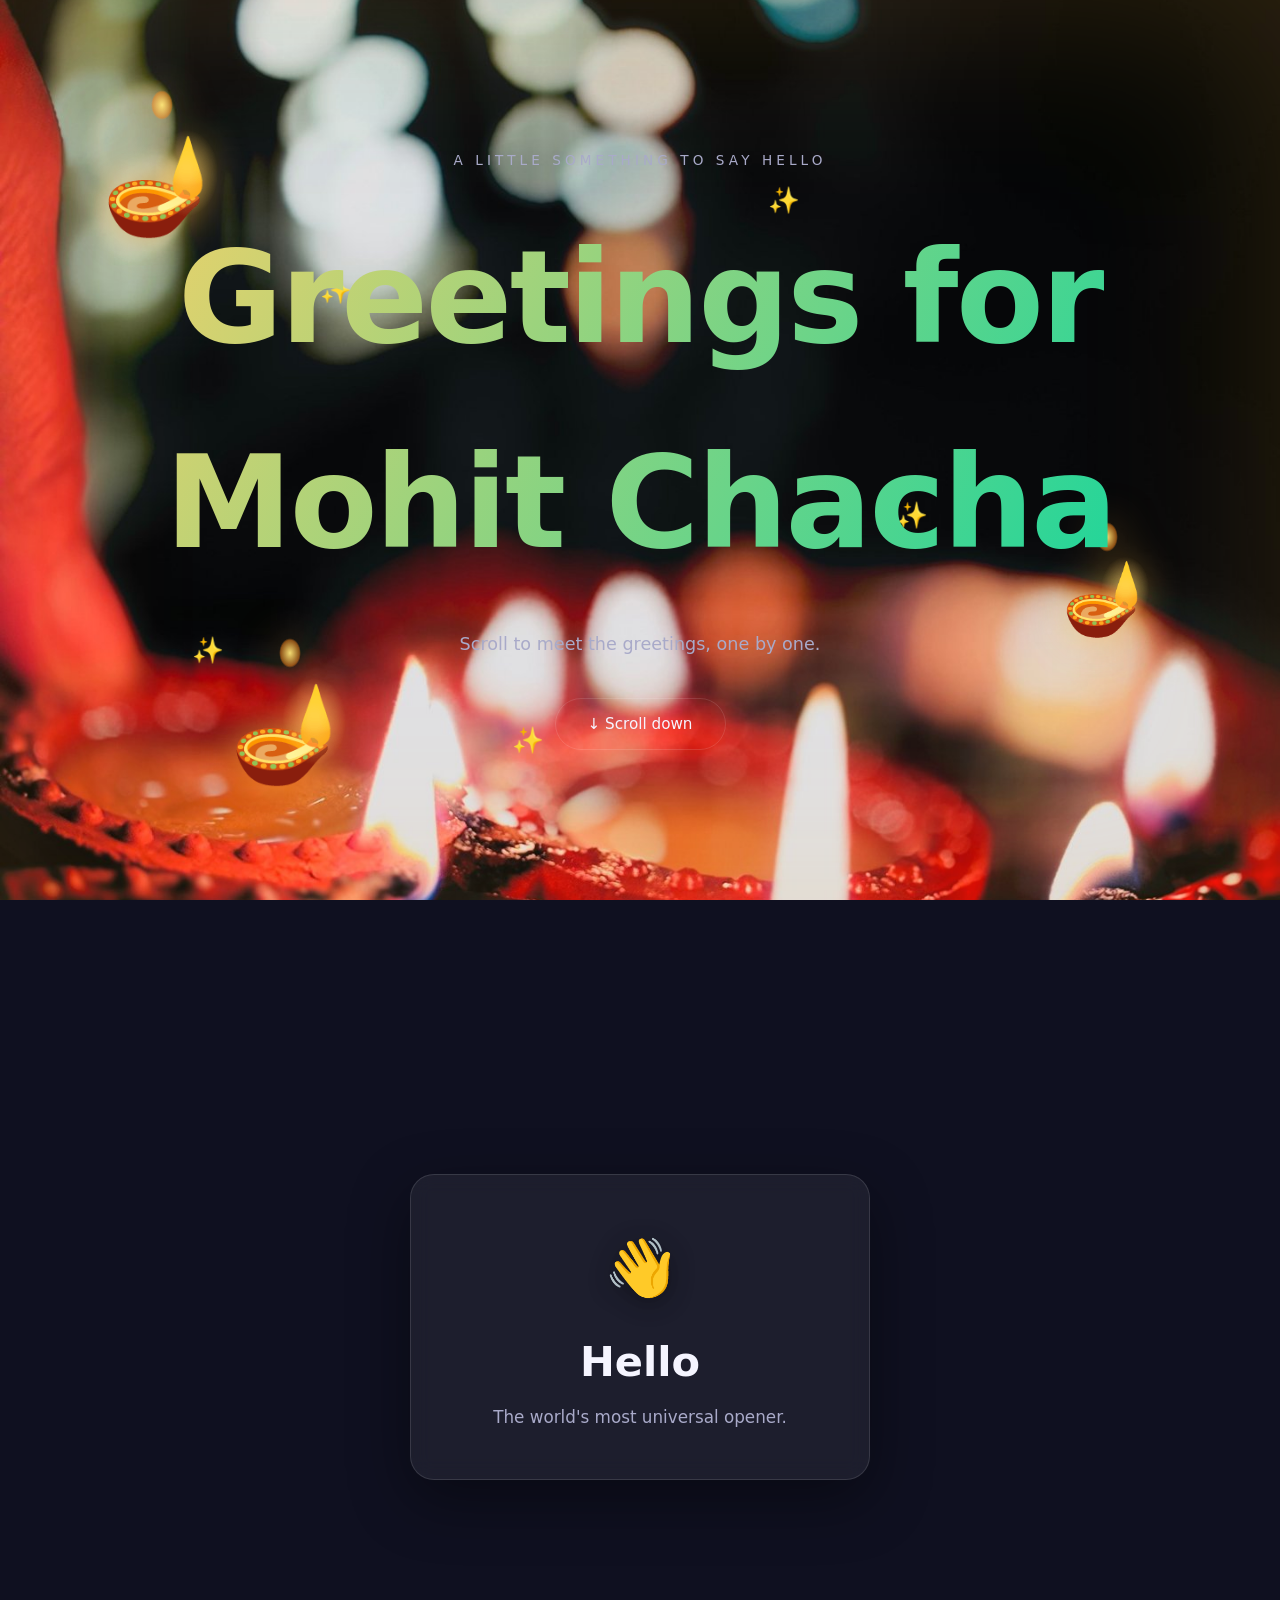
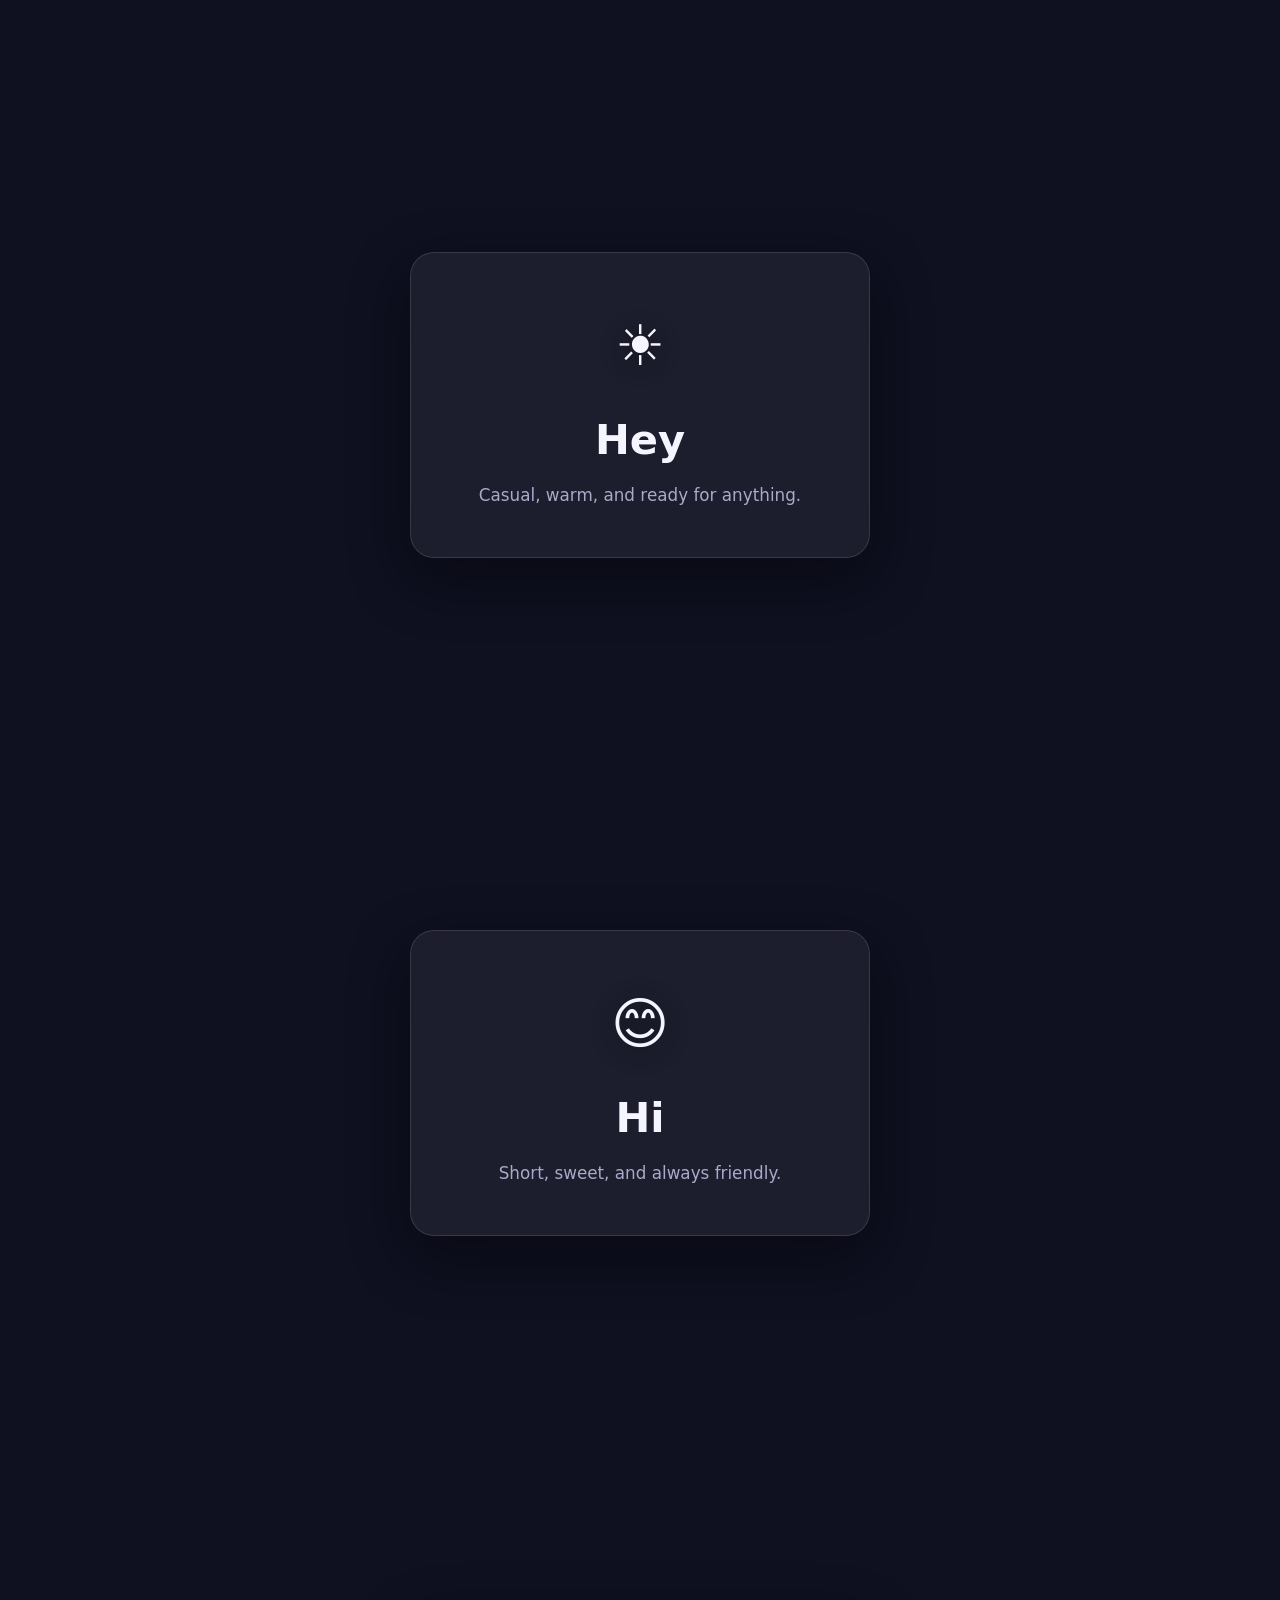
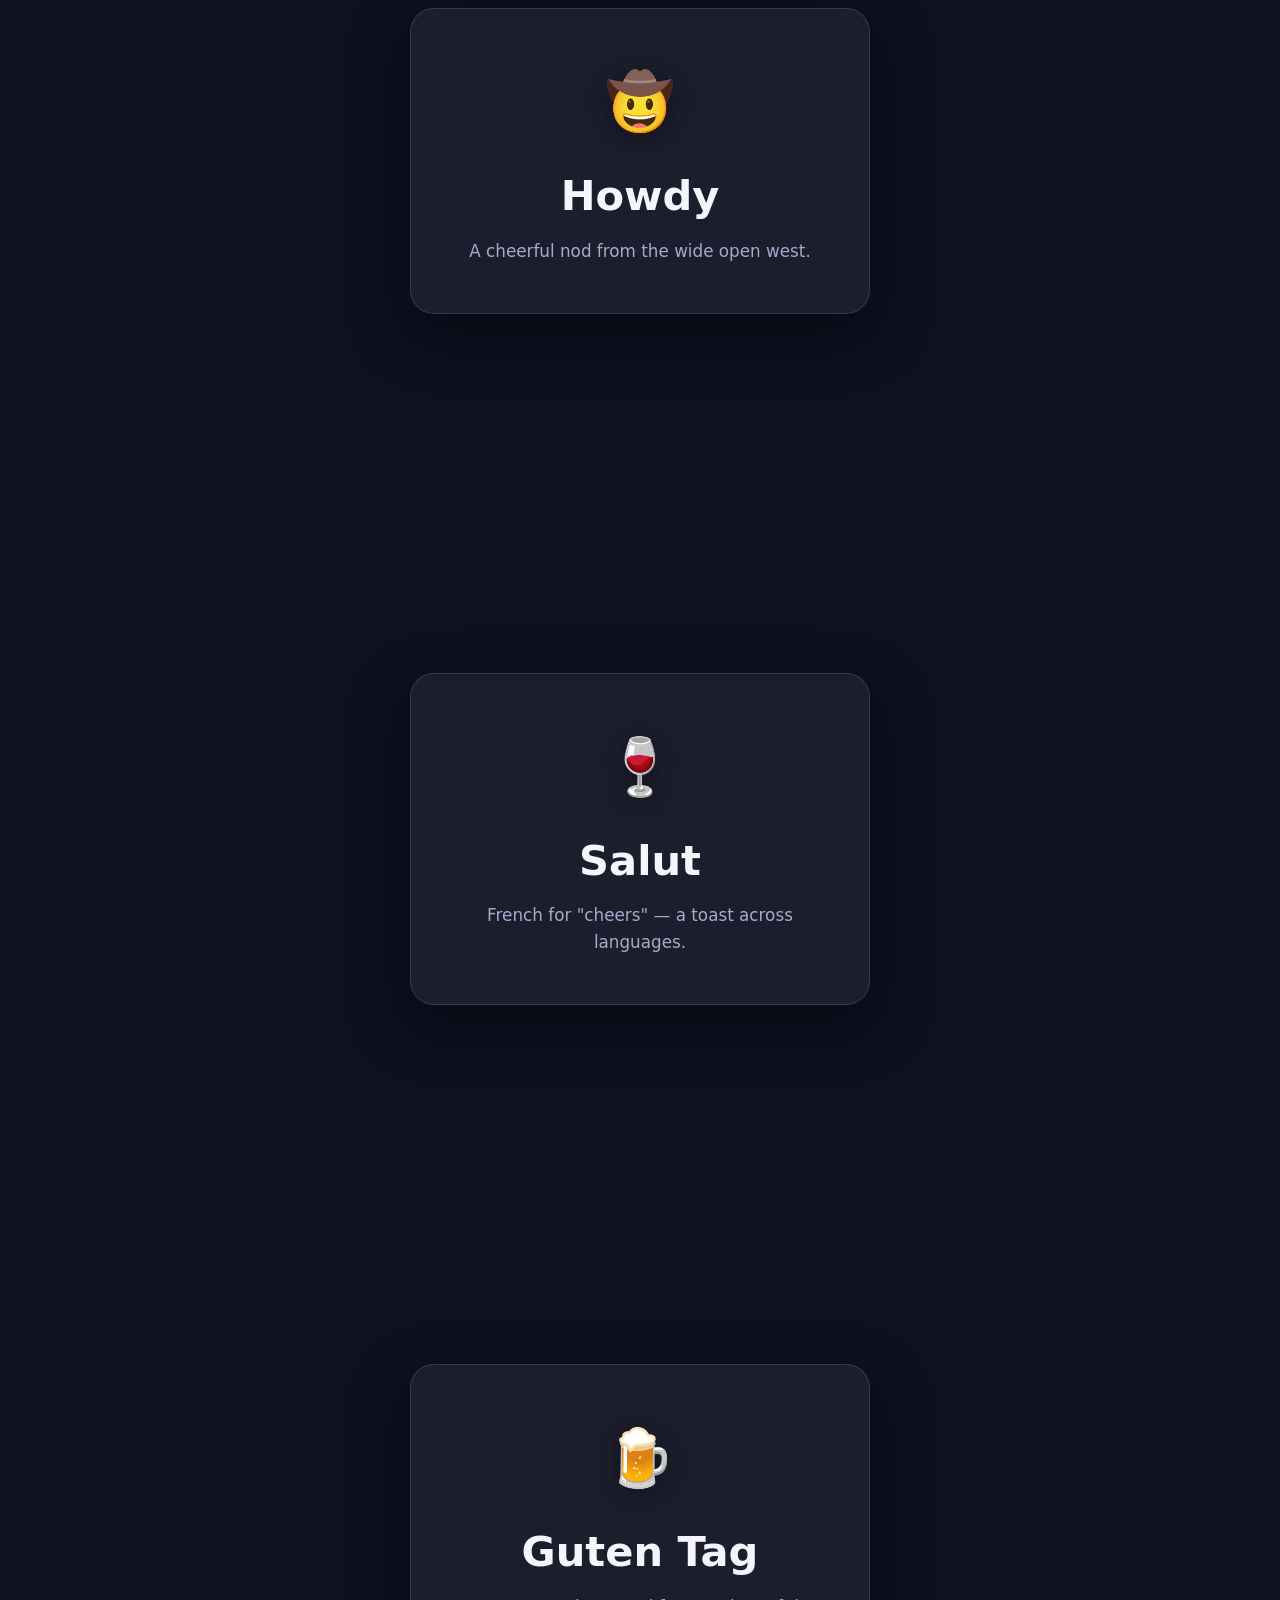
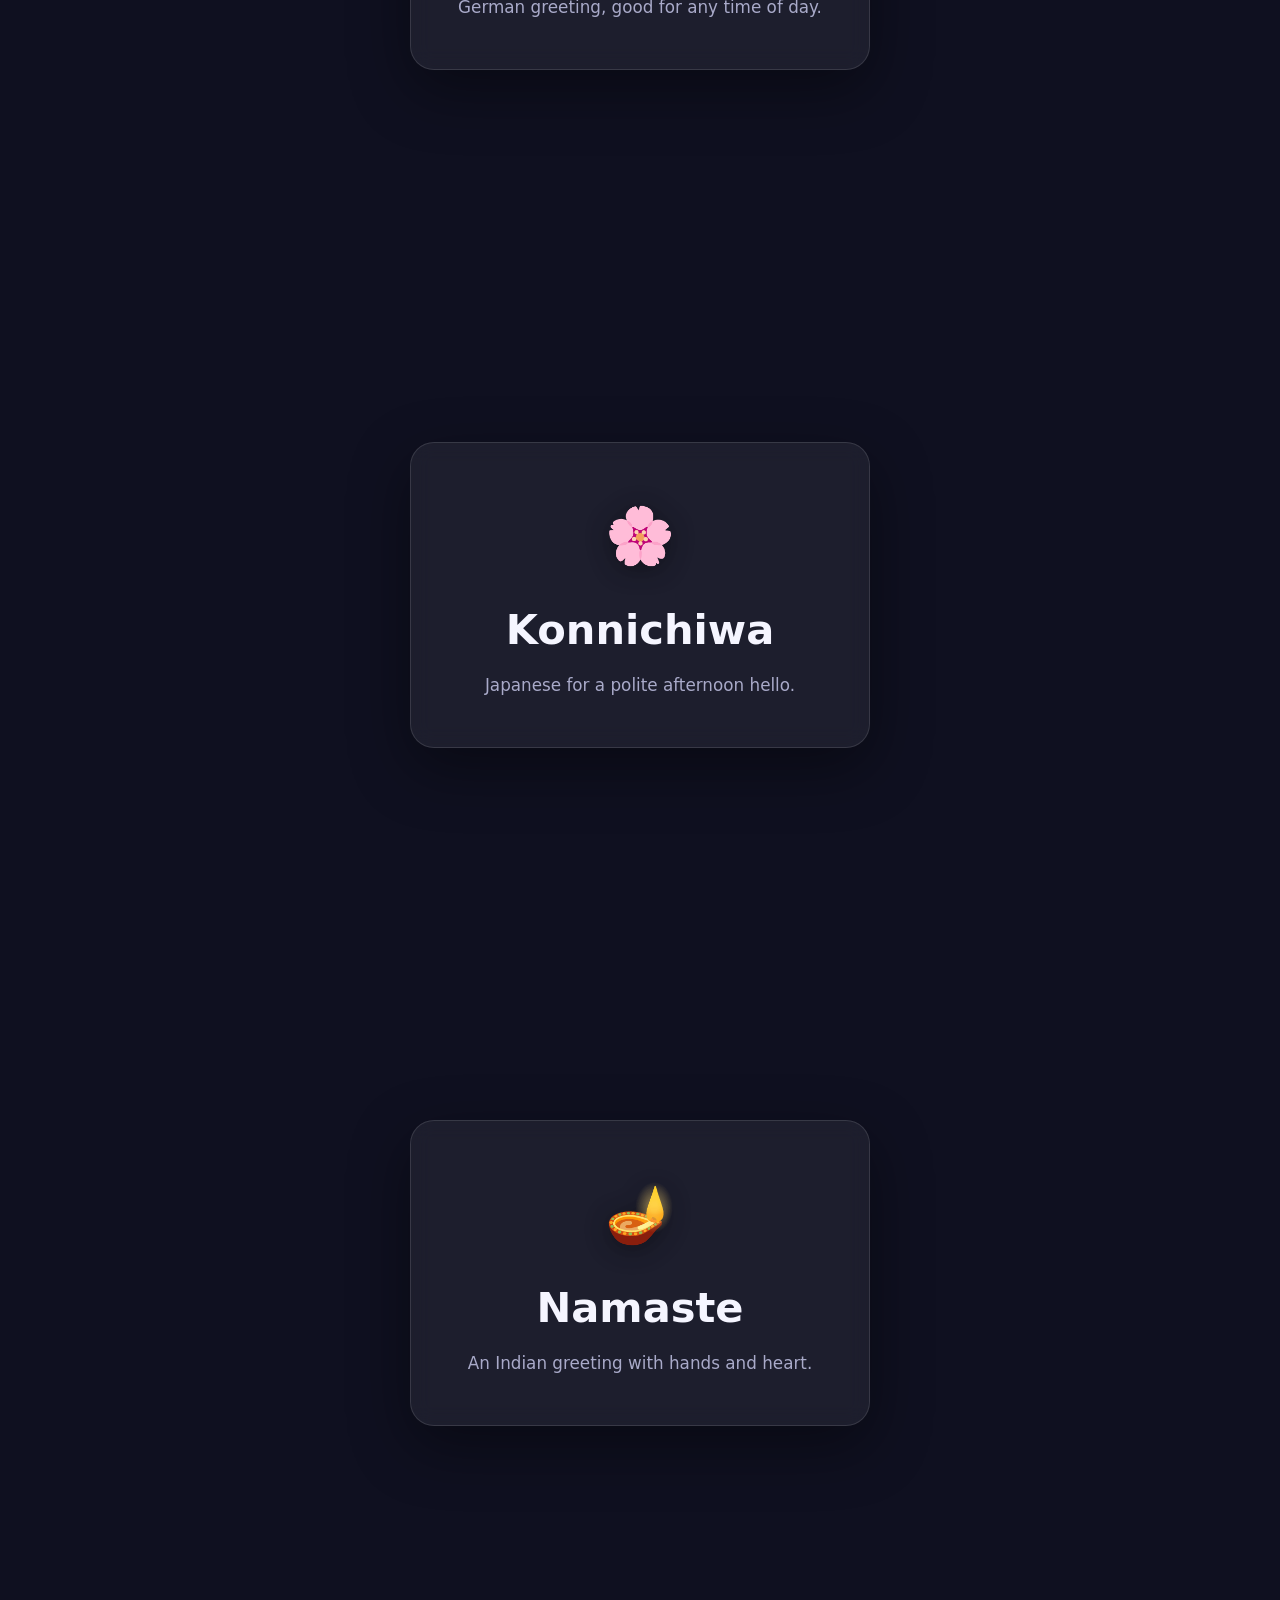
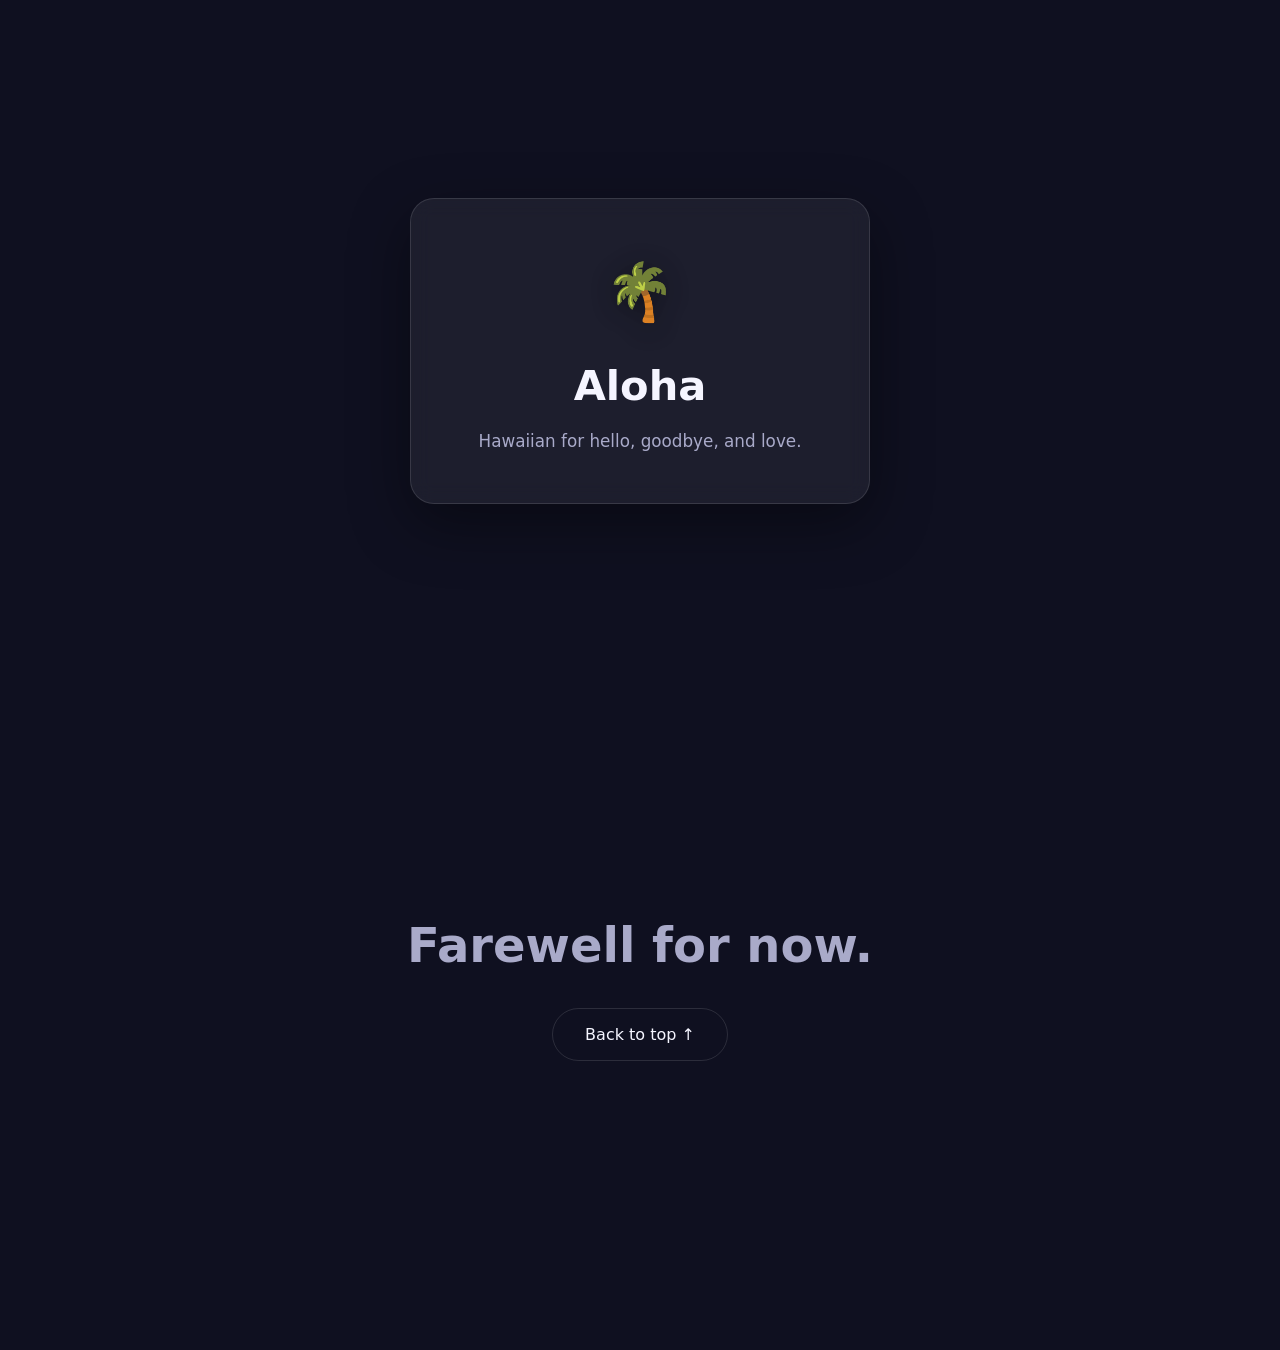
<file: index.html>
<!DOCTYPE html>
<html lang="en">
<head>
<meta charset="UTF-8" />
<meta name="viewport" content="width=device-width, initial-scale=1.0" />
<title>Greetings for Mohit Chacha</title>
<link rel="stylesheet" href="style.css" />
</head>
<body>
  <div class="bg" aria-hidden="true">
    <div class="bg-gradient"></div>
    <div class="diya diya-1">🪔</div>
    <div class="diya diya-2">🪔</div>
    <div class="diya diya-3">🪔</div>
    <div class="petal p-1">🌼</div>
    <div class="petal p-2">🌸</div>
    <div class="petal p-3">🌸</div>
    <div class="petal p-4">🌼</div>
    <div class="petal p-5">🌸</div>
    <div class="spark s-1">✨</div>
    <div class="spark s-2">✨</div>
    <div class="spark s-3">✨</div>
    <div class="spark s-4">✨</div>
    <div class="spark s-5">✨</div>
  </div>

  <header class="hero">
    <p class="eyebrow">A little something to say hello</p>
    <h1 class="hero-title">Greetings for Mohit Chacha</h1>
    <p class="hero-sub">Scroll to meet the greetings, one by one.</p>
    <a href="#greetings" class="hero-cta">↓ Scroll down</a>
  </header>

  <main id="greetings">
    <section class="greeting" data-greeting="Hello">
      <div class="greeting-card">
        <span class="greeting-emoji">👋</span>
        <h2>Hello</h2>
        <p>The world's most universal opener.</p>
      </div>
    </section>

    <section class="greeting" data-greeting="Hey">
      <div class="greeting-card">
        <span class="greeting-emoji">☀️</span>
        <h2>Hey</h2>
        <p>Casual, warm, and ready for anything.</p>
      </div>
    </section>

    <section class="greeting" data-greeting="Hi">
      <div class="greeting-card">
        <span class="greeting-emoji">😊</span>
        <h2>Hi</h2>
        <p>Short, sweet, and always friendly.</p>
      </div>
    </section>

    <section class="greeting" data-greeting="Howdy">
      <div class="greeting-card">
        <span class="greeting-emoji">🤠</span>
        <h2>Howdy</h2>
        <p>A cheerful nod from the wide open west.</p>
      </div>
    </section>

    <section class="greeting" data-greeting="Salut">
      <div class="greeting-card">
        <span class="greeting-emoji">🍷</span>
        <h2>Salut</h2>
        <p>French for "cheers" — a toast across languages.</p>
      </div>
    </section>

    <section class="greeting" data-greeting="Guten Tag">
      <div class="greeting-card">
        <span class="greeting-emoji">🍺</span>
        <h2>Guten Tag</h2>
        <p>German greeting, good for any time of day.</p>
      </div>
    </section>

    <section class="greeting" data-greeting="Konnichiwa">
      <div class="greeting-card">
        <span class="greeting-emoji">🌸</span>
        <h2>Konnichiwa</h2>
        <p>Japanese for a polite afternoon hello.</p>
      </div>
    </section>

    <section class="greeting" data-greeting="Namaste">
      <a class="greeting-card namaste-link" href="namaste.html">
        <span class="greeting-emoji">🪔</span>
        <h2>Namaste</h2>
        <p>An Indian greeting with hands and heart.</p>
      </a>
    </section>

    <section class="greeting" data-greeting="Aloha">
      <div class="greeting-card">
        <span class="greeting-emoji">🌴</span>
        <h2>Aloha</h2>
        <p>Hawaiian for hello, goodbye, and love.</p>
      </div>
    </section>

    <section class="farewell">
      <p class="farewell-text">Farewell for now.</p>
      <a href="#top" class="farewell-cta">Back to top ↑</a>
    </section>
  </main>

  <script src="script.js"></script>
</body>
</html>
</file>
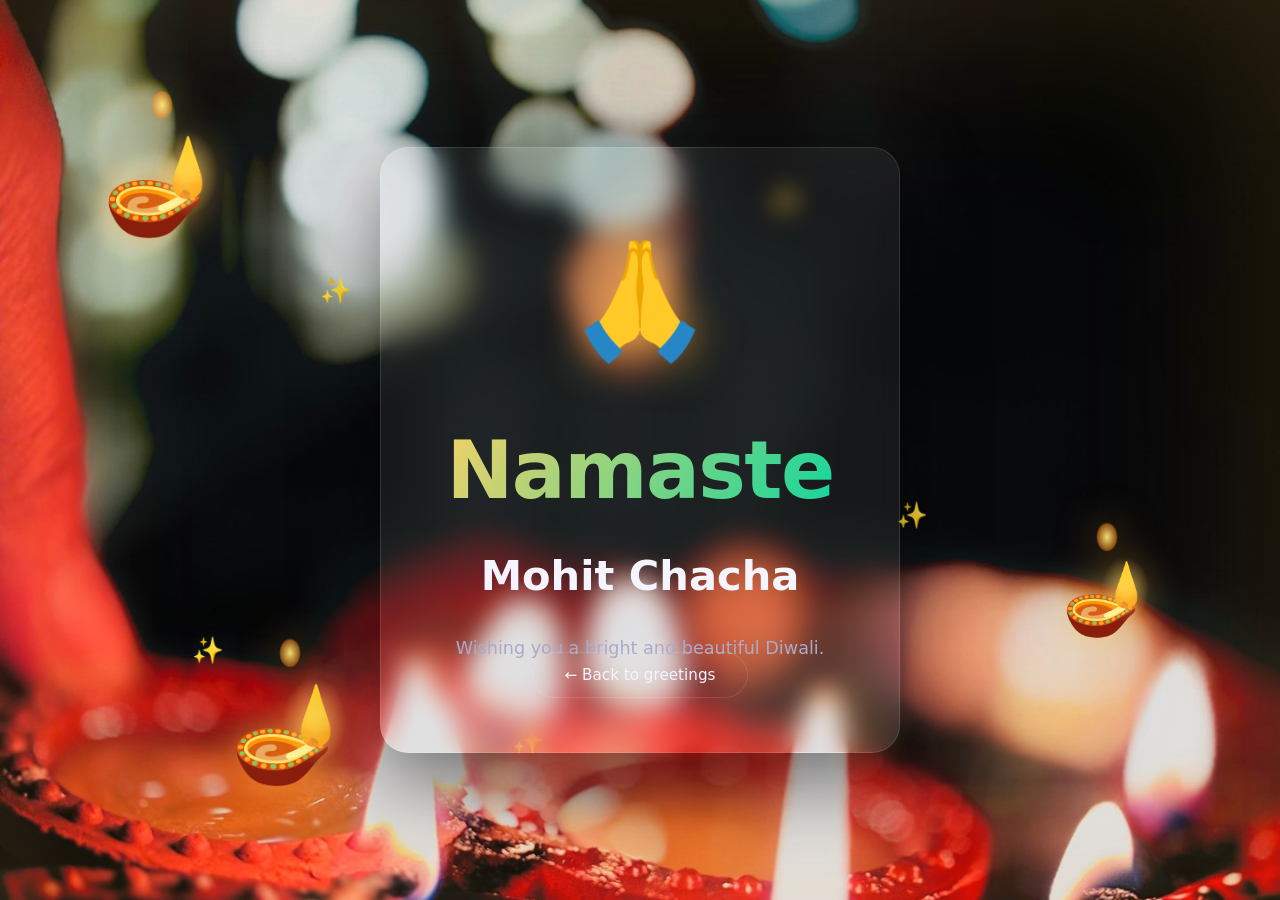
<file: namaste.html>
<!DOCTYPE html>
<html lang="en">
<head>
<meta charset="UTF-8" />
<meta name="viewport" content="width=device-width, initial-scale=1.0" />
<title>Namaste Mohit Chacha</title>
<link rel="stylesheet" href="style.css" />
</head>
<body>
  <div class="bg" aria-hidden="true">
    <div class="bg-gradient"></div>
    <div class="diya diya-1">🪔</div>
    <div class="diya diya-2">🪔</div>
    <div class="diya diya-3">🪔</div>
    <div class="petal p-1">🌼</div>
    <div class="petal p-2">🌸</div>
    <div class="petal p-3">🌸</div>
    <div class="petal p-4">🌼</div>
    <div class="petal p-5">🌸</div>
    <div class="spark s-1">✨</div>
    <div class="spark s-2">✨</div>
    <div class="spark s-3">✨</div>
    <div class="spark s-4">✨</div>
    <div class="spark s-5">✨</div>
  </div>

  <main class="namaste-page">
    <div class="namaste-card">
      <span class="namaste-emoji">🙏</span>
      <h1 class="namaste-title">Namaste</h1>
      <p class="namaste-name">Mohit Chacha</p>
      <p class="namaste-wish">Wishing you a bright and beautiful Diwali.</p>
      <a href="index.html" class="hero-cta">← Back to greetings</a>
    </div>
  </main>
</body>
</html>
</file>
<file: style.css>
:root {
  --bg: #0f1020;
  --bg-soft: #1a1b3a;
  --text: #f5f5ff;
  --muted: #a9aac9;
  --accent: #ffd166;
  --accent-2: #06d6a0;
  --card: rgba(255, 255, 255, 0.06);
  --border: rgba(255, 255, 255, 0.12);
}

* { margin: 0; padding: 0; box-sizing: border-box; }

html { scroll-behavior: smooth; }

body {
  font-family: "Segoe UI", system-ui, -apple-system, sans-serif;
  background: var(--bg);
  color: var(--text);
  line-height: 1.6;
  overflow-x: hidden;
}

/* ---------- Animated Diwali background ---------- */
.bg {
  position: fixed;
  inset: 0;
  z-index: -1;
  overflow: hidden;
}

.bg-gradient {
  position: absolute;
  inset: 0;
  background:
    /* the real Diwali photo */
    url('bg.jpg') center/cover no-repeat,
    /* dark overlay so white text stays readable */
    linear-gradient(180deg, rgba(15, 10, 30, 0.55), rgba(15, 10, 30, 0.85));
  /* warm amber glow over the photo */
  box-shadow: inset 0 0 200px rgba(255, 180, 60, 0.18);
}

.diya {
  position: absolute;
  font-size: clamp(3rem, 8vw, 6rem);
  filter: drop-shadow(0 0 20px rgba(255, 180, 60, 0.7));
  animation: float 8s ease-in-out infinite;
}
.diya-1 { top: 12%; left: 8%; animation-delay: 0s; }
.diya-2 { top: 60%; right: 10%; animation-delay: 2.5s; font-size: clamp(2.5rem, 6vw, 4.5rem); }
.diya-3 { bottom: 10%; left: 18%; animation-delay: 5s; }

@keyframes float {
  0%, 100% { transform: translateY(0) rotate(-4deg); }
  50% { transform: translateY(-22px) rotate(4deg); }
}

.diya::after {
  content: "";
  position: absolute;
  top: -18px;
  left: 50%;
  transform: translateX(-50%);
  width: 22px;
  height: 30px;
  background: radial-gradient(ellipse at center, rgba(255, 230, 120, 0.95), rgba(255, 140, 30, 0.5) 60%, transparent 70%);
  border-radius: 50%;
  animation: flicker 2.4s ease-in-out infinite;
}
@keyframes flicker {
  0%, 100% { opacity: 0.9; height: 28px; }
  50% { opacity: 1; height: 34px; }
}

.petal {
  position: absolute;
  font-size: clamp(1.4rem, 3vw, 2.4rem);
  animation: drift linear infinite;
  opacity: 0.85;
}
.p-1 { top: -10%; left: 12%; animation-duration: 14s; }
.p-2 { top: -15%; left: 48%; animation-duration: 18s; animation-delay: -3s; }
.p-3 { top: -8%; left: 78%; animation-duration: 16s; animation-delay: -7s; }
.p-4 { top: -12%; left: 62%; animation-duration: 20s; animation-delay: -11s; }
.p-5 { top: -6%; left: 30%; animation-duration: 15s; animation-delay: -5s; }

@keyframes drift {
  0% { transform: translate(-20px, -10vh) rotate(0deg); }
  100% { transform: translate(20px, 110vh) rotate(360deg); }
}

.spark {
  position: absolute;
  font-size: clamp(1rem, 2vw, 1.6rem);
  animation: twinkle 2s ease-in-out infinite;
}
.s-1 { top: 30%; left: 25%; animation-delay: 0s; }
.s-2 { top: 55%; left: 70%; animation-delay: 0.6s; }
.s-3 { top: 80%; left: 40%; animation-delay: 1.2s; }
.s-4 { top: 20%; left: 60%; animation-delay: 1.8s; }
.s-5 { top: 70%; left: 15%; animation-delay: 0.3s; }

@keyframes twinkle {
  0%, 100% { opacity: 0.2; transform: scale(0.6); }
  50% { opacity: 1; transform: scale(1.3); }
}

/* ---------- Hero ---------- */
.hero {
  min-height: 100vh;
  display: flex;
  flex-direction: column;
  align-items: center;
  justify-content: center;
  text-align: center;
  padding: 4rem 1.5rem;
  background: transparent;
}

.eyebrow {
  letter-spacing: 0.3em;
  text-transform: uppercase;
  font-size: 0.85rem;
  color: var(--muted);
  margin-bottom: 1.5rem;
}

.hero-title {
  font-size: clamp(3rem, 12vw, 8rem);
  font-weight: 800;
  letter-spacing: -0.02em;
  background: linear-gradient(120deg, var(--accent), var(--accent-2));
  -webkit-background-clip: text;
  background-clip: text;
  -webkit-text-fill-color: transparent;
}

.hero-sub {
  color: var(--muted);
  margin-top: 1.5rem;
  font-size: 1.1rem;
}

.hero-cta {
  margin-top: 2.5rem;
  padding: 0.8rem 2rem;
  border: 1px solid var(--border);
  border-radius: 999px;
  color: var(--text);
  text-decoration: none;
  font-size: 0.95rem;
  transition: transform 0.3s ease, background 0.3s ease;
}
.hero-cta:hover {
  transform: translateY(-3px);
  background: rgba(255, 255, 255, 0.08);
}

/* ---------- Greeting sections ---------- */
#greetings {
  max-width: 720px;
  margin: 0 auto;
  padding: 4rem 1.5rem 6rem;
}

.greeting {
  min-height: 70vh;
  display: flex;
  align-items: center;
  justify-content: center;
  margin: 3rem 0;
}

.greeting-card {
  background: var(--card);
  border: 1px solid var(--border);
  border-radius: 24px;
  padding: 3rem 2.5rem;
  text-align: center;
  backdrop-filter: blur(10px);
  max-width: 460px;
  width: 100%;
  transition: transform 0.6s cubic-bezier(0.2, 0.8, 0.2, 1), box-shadow 0.6s ease;
  box-shadow: 0 20px 60px rgba(0, 0, 0, 0.4);
}

.greeting-card.is-visible {
  transform: scale(1);
  opacity: 1;
}

.greeting-card.namaste-link {
  text-decoration: none;
  color: inherit;
  cursor: pointer;
  display: block;
}
.greeting-card.namaste-link:hover {
  box-shadow: 0 0 0 2px rgba(255, 209, 102, 0.6), 0 20px 60px rgba(0, 0, 0, 0.5);
}

.greeting-card.is-hidden {
  transform: scale(0.85);
  opacity: 0;
}

.greeting-emoji {
  font-size: 3.5rem;
  display: block;
  margin-bottom: 1rem;
  filter: drop-shadow(0 4px 12px rgba(0, 0, 0, 0.4));
}

.greeting-card h2 {
  font-size: 2.6rem;
  font-weight: 700;
  margin-bottom: 0.5rem;
}

.greeting-card p {
  color: var(--muted);
  font-size: 1.05rem;
}

/* ---------- Namaste page ---------- */
.namaste-page {
  min-height: 100vh;
  display: flex;
  align-items: center;
  justify-content: center;
  padding: 4rem 1.5rem;
}

.namaste-card {
  background: var(--card);
  border: 1px solid var(--border);
  border-radius: 28px;
  padding: 4rem 3rem;
  text-align: center;
  backdrop-filter: blur(12px);
  max-width: 520px;
  width: 100%;
  box-shadow: 0 30px 80px rgba(0, 0, 0, 0.5);
  animation: namasteIn 1s cubic-bezier(0.2, 0.8, 0.2, 1);
}

@keyframes namasteIn {
  from { opacity: 0; transform: scale(0.8) translateY(40px); }
  to { opacity: 1; transform: scale(1) translateY(0); }
}

.namaste-emoji {
  font-size: clamp(4rem, 14vw, 7rem);
  display: block;
  margin-bottom: 1rem;
  filter: drop-shadow(0 0 24px rgba(255, 180, 60, 0.7));
  animation: float 6s ease-in-out infinite;
}

.namaste-title {
  font-size: clamp(2.5rem, 9vw, 5rem);
  font-weight: 800;
  letter-spacing: -0.02em;
  background: linear-gradient(120deg, var(--accent), var(--accent-2));
  -webkit-background-clip: text;
  background-clip: text;
  -webkit-text-fill-color: transparent;
}

.namaste-name {
  font-size: clamp(1.6rem, 6vw, 2.6rem);
  font-weight: 700;
  margin-top: 0.5rem;
}

.namaste-wish {
  color: var(--muted);
  font-size: 1.1rem;
  margin-top: 1.5rem;
}

/* ---------- Farewell ---------- */
.farewell {
  min-height: 60vh;
  display: flex;
  flex-direction: column;
  align-items: center;
  justify-content: center;
  text-align: center;
  gap: 1.5rem;
}

.farewell-text {
  font-size: clamp(1.8rem, 6vw, 3rem);
  font-weight: 600;
  color: var(--muted);
}

.farewell-cta {
  padding: 0.8rem 2rem;
  border: 1px solid var(--border);
  border-radius: 999px;
  color: var(--text);
  text-decoration: none;
  transition: background 0.3s ease, transform 0.3s ease;
}
.farewell-cta:hover {
  background: rgba(255, 255, 255, 0.08);
  transform: translateY(-3px);
}

/* ---------- Scroll progress bar ---------- */
.scroll-progress {
  position: fixed;
  top: 0;
  left: 0;
  height: 3px;
  width: 0%;
  background: linear-gradient(90deg, var(--accent), var(--accent-2));
  z-index: 100;
  transition: width 0.1s linear;
}

/* ---------- Responsive ---------- */
@media (max-width: 600px) {
  .greeting-card { padding: 2.5rem 1.5rem; }
  .greeting-card h2 { font-size: 2rem; }
}
</file>
